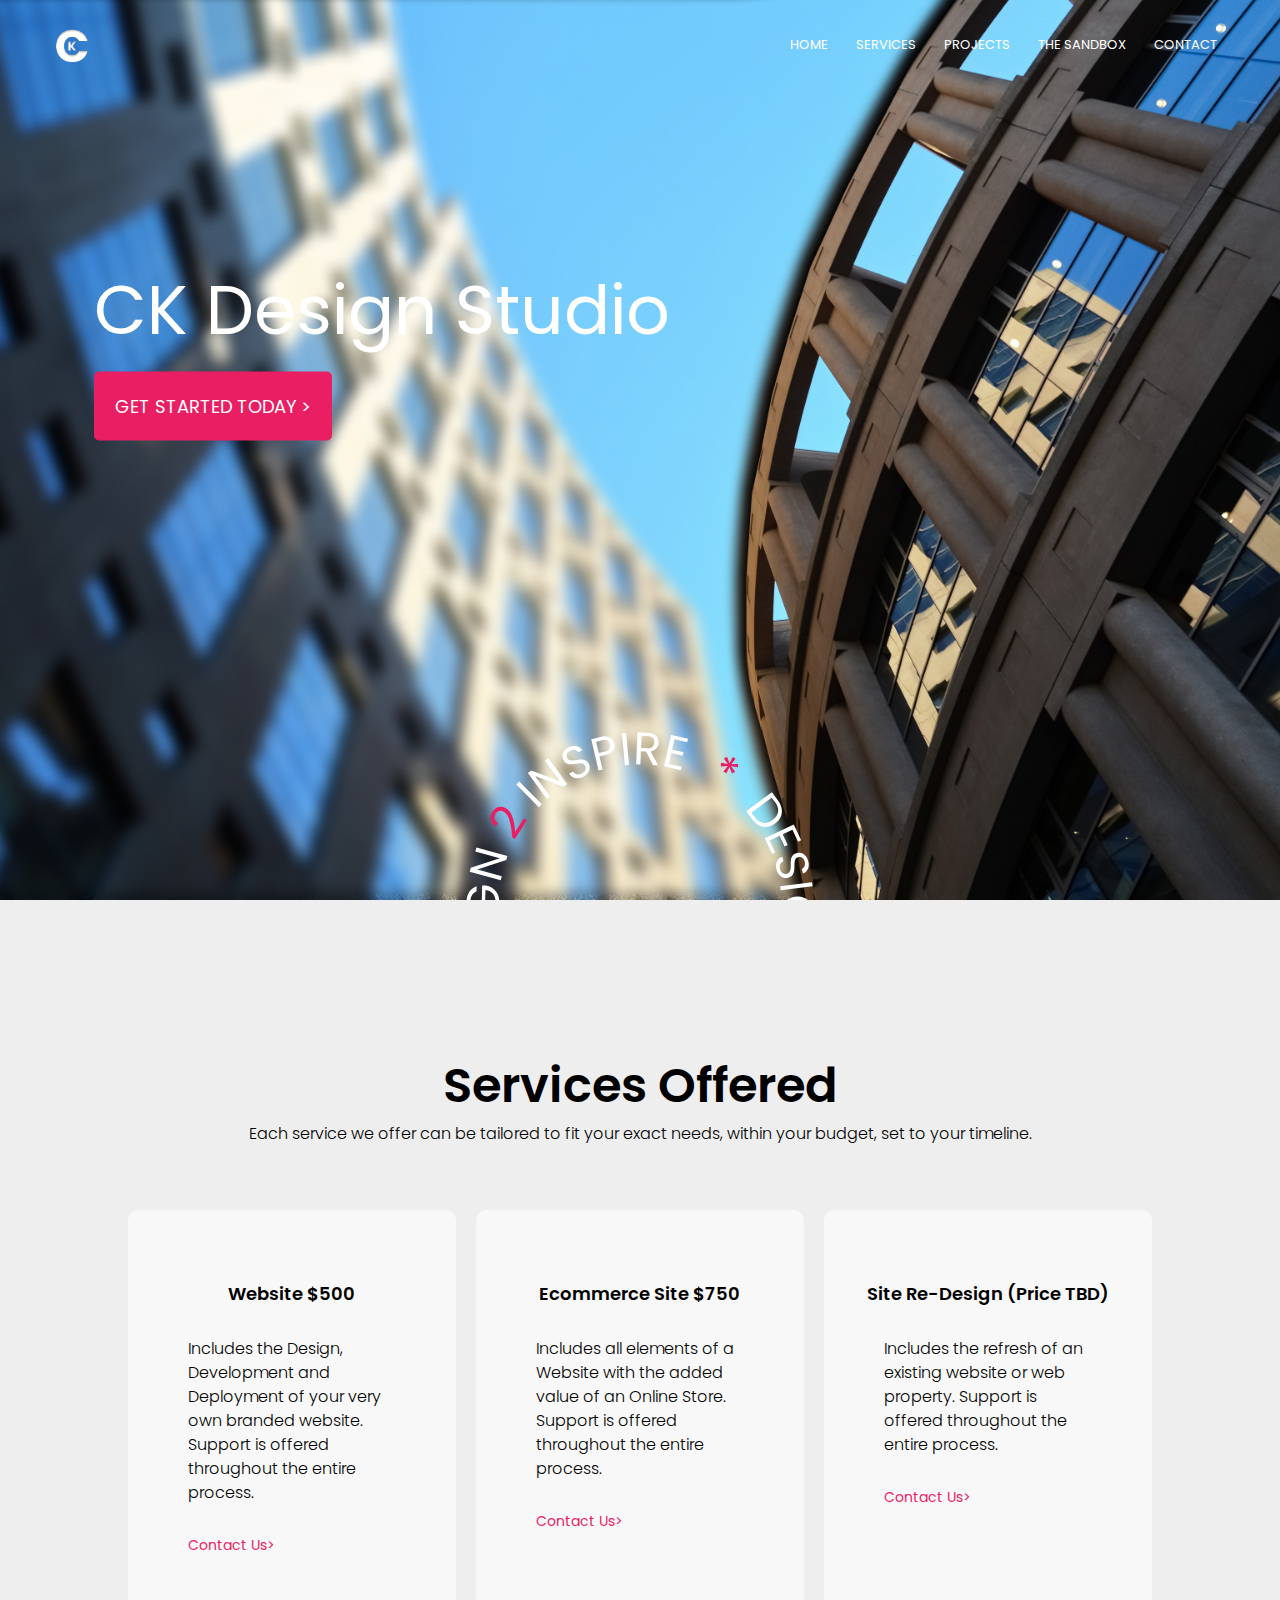
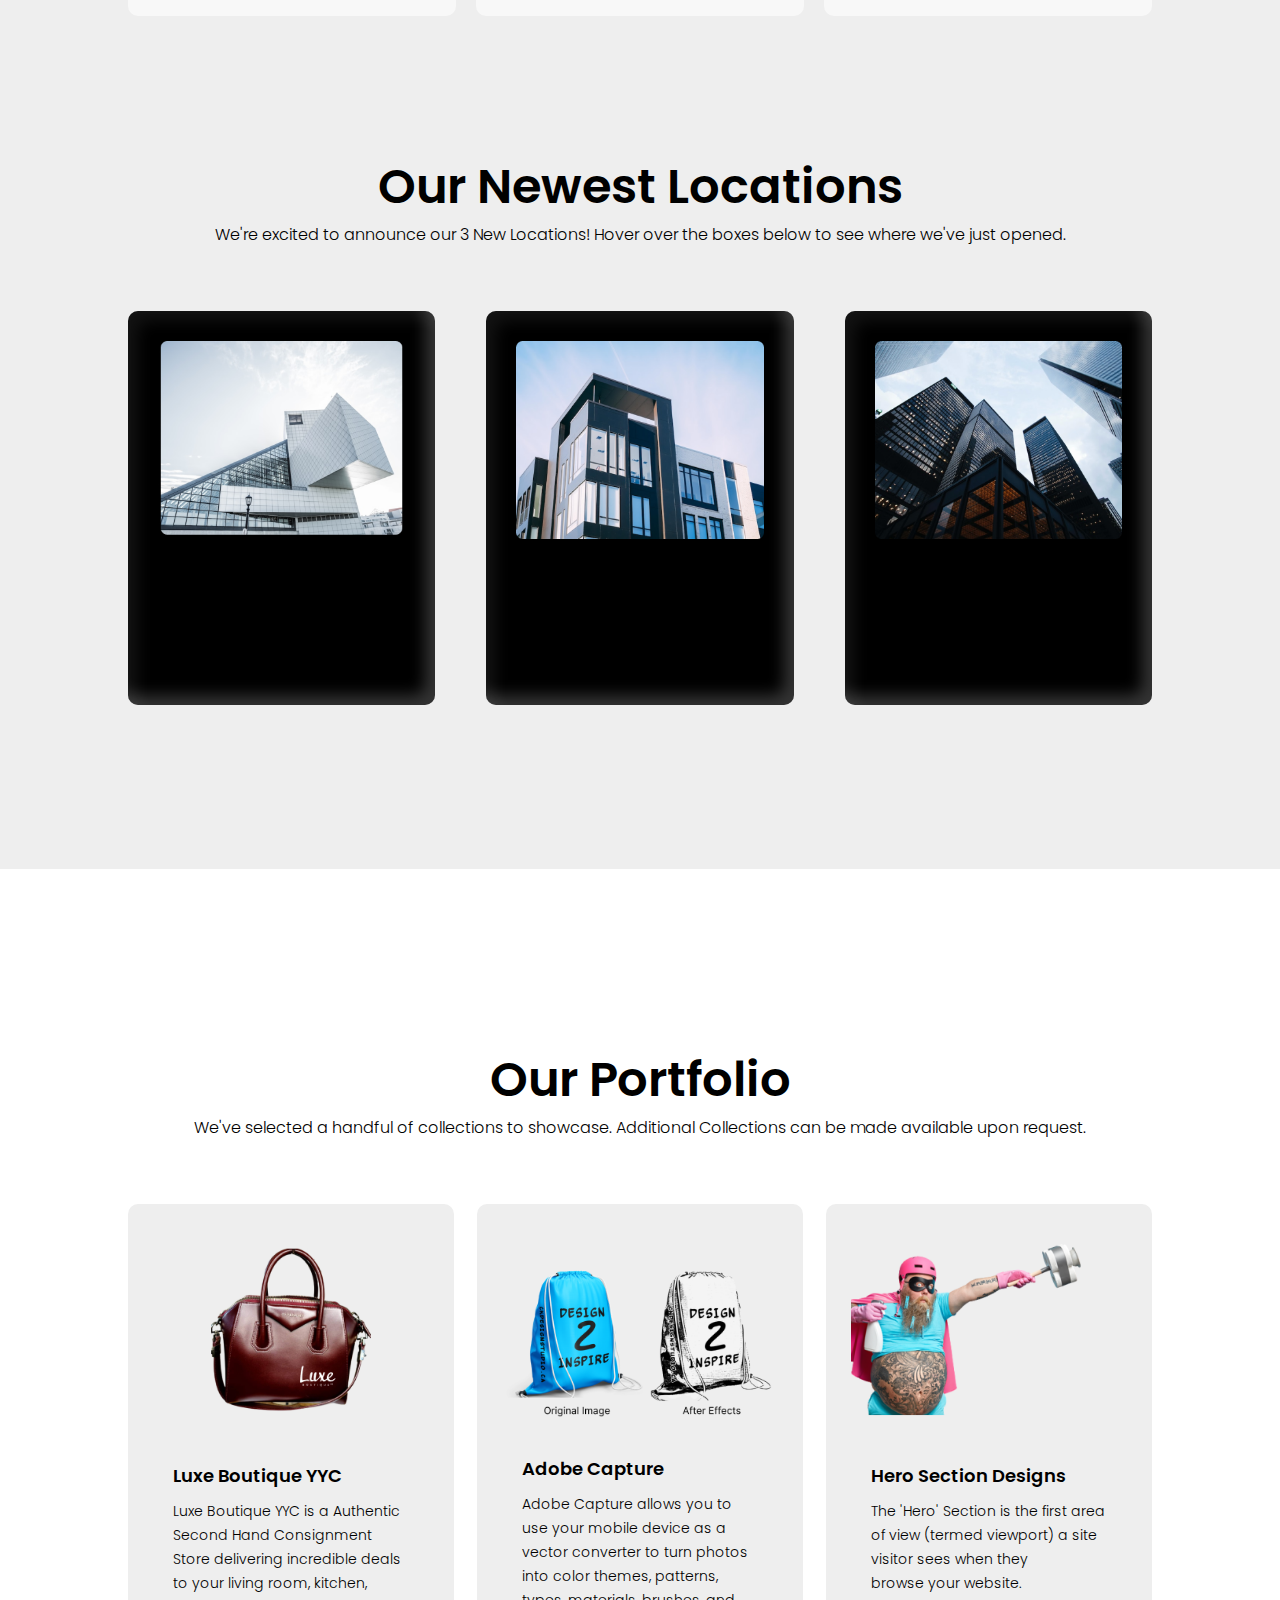
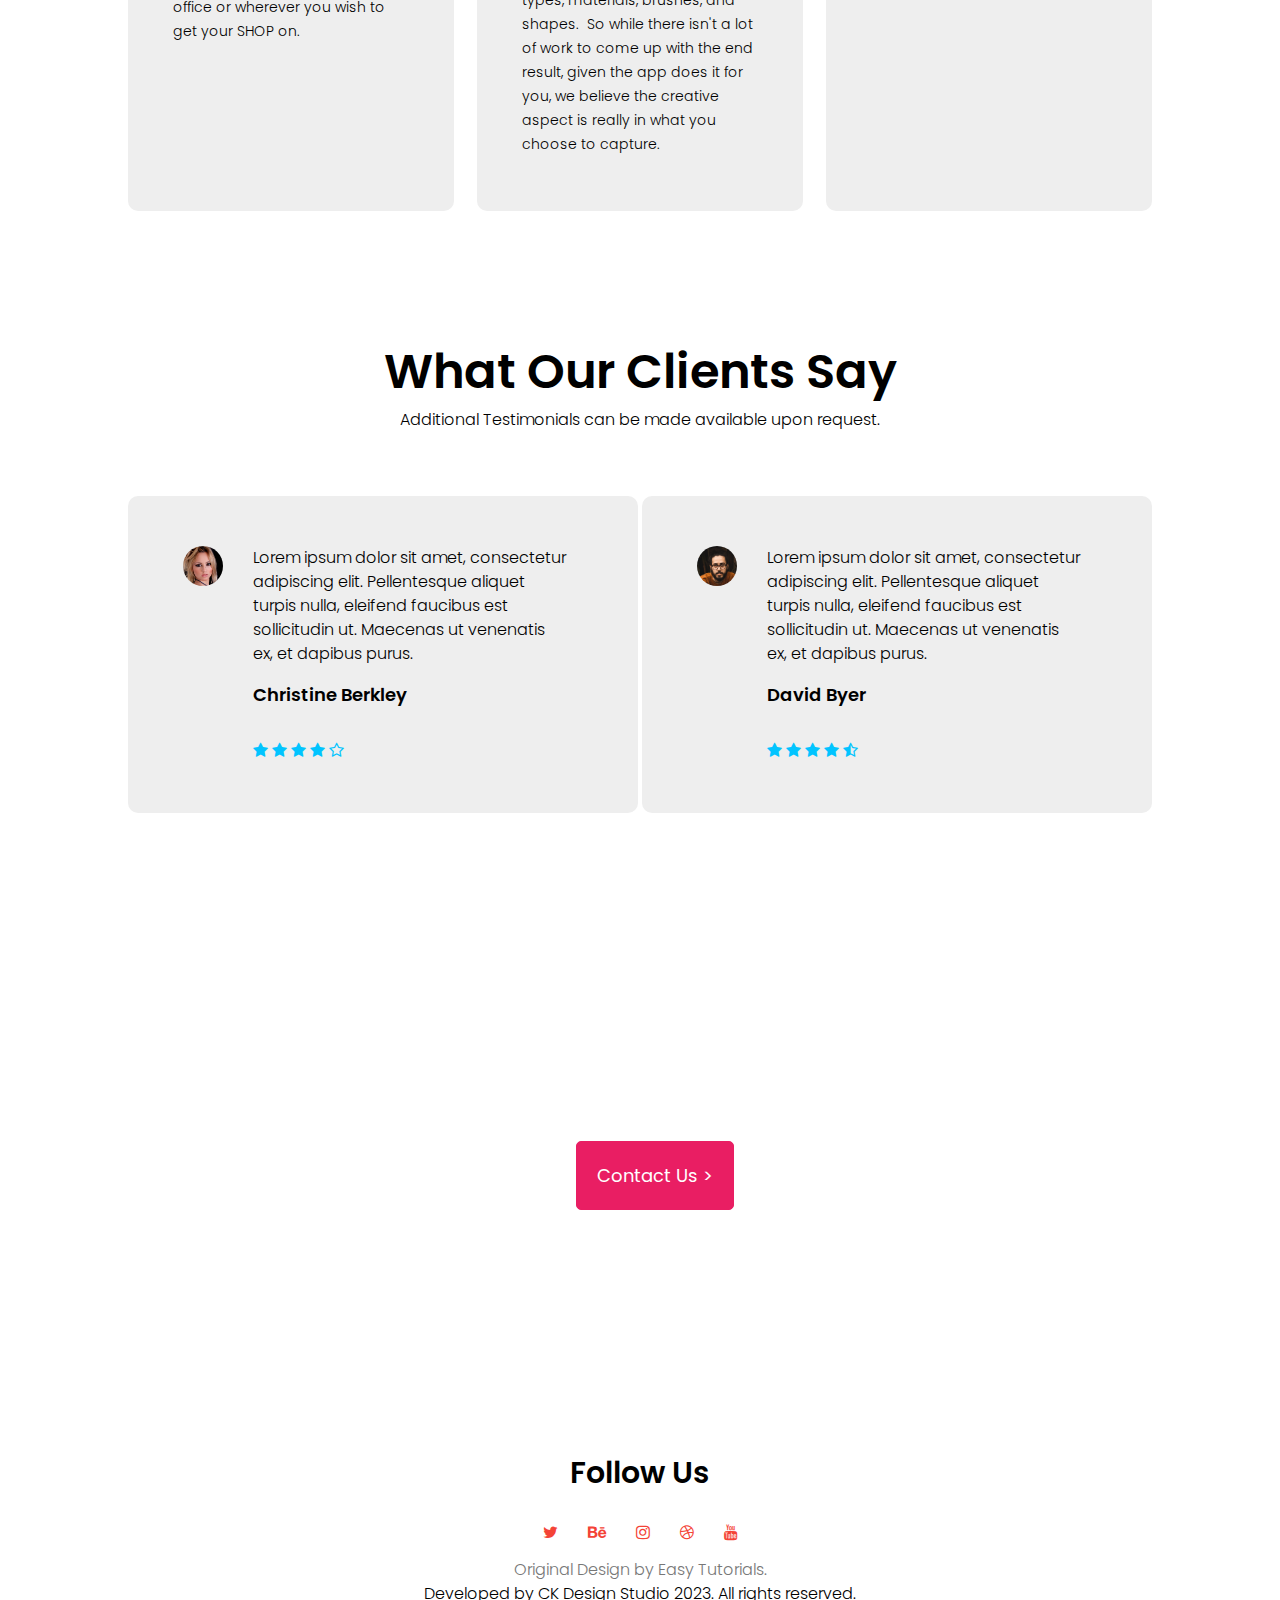
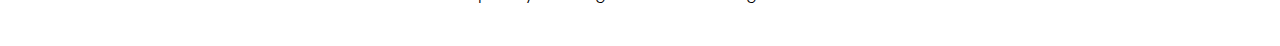
<file: index.html>
﻿<html>
<head>
<meta name="viewport" content="width=device-width, initial-scale=1.0">
<title>Website Design & Development - CK Design Studio</title>
<link rel="stylesheet" href="css/style.css">
<link href="https://fonts.googleapis.com/css?family=Poppins:100,200,300,400,600,700&display=swap" rel="stylesheet">
<link rel="stylesheet" href="https://stackpath.bootstrapcdn.com/font-awesome/4.7.0/css/font-awesome.min.css"> 
</head>
<body>
    <section class="header">

        <nav>
            <a href="index.html"><img src="images/logoblue.png"></a>
            <div class="nav-links" id="navLinks">
                <i class="fa fa-close" onclick="hideMenu()"></i>
                <ul>
                    <li><a href="index.html">HOME</a></li>
                    <li><a href="services.html">SERVICES</a></li>
                    <li><a href="course.html">PROJECTS</a></li>
                    <li><a href="blog.html">THE SANDBOX</a></li>
                    <li><a href="contact.html">CONTACT</a></li>
                </ul>
            </div>
            <i class="fa fa-bars" onclick="showMenu()"></i>
        </nav>

        <div class="text-box">
            <h1>CK Design Studio</h1>
            <a href="services.html" class="hero-btn">GET STARTED TODAY ></a>
        </div>

        <div class="circular-text">
            <img src="images/design2inspire.svg" class="loading">
        </div>
    </section>

    <!---------- course ----------->

    <section class="course">
        <h1>Services Offered</h1>
        <p>Each service we offer can be tailored to fit your exact needs, within your budget, set to your timeline.</p>    
        <div class="row">
                <div class="course-col">
                    <h3>Website $500</h3>
                    <p>Includes the Design, Development and Deployment of your very own branded website.  Support is offered throughout the entire process.</p>
                    <a href="contact.html" class="course-col-btn">Contact Us></a>
                </div>
                <div class="course-col">
                    <h3>Ecommerce Site $750</h3>
                    <p>Includes all elements of a Website with the added value of an Online Store.  Support is offered throughout the entire process.</p>
                    <a href="contact.html" class="course-col-btn">Contact Us></a>
                </div>
                <div class="course-col">
                    <h3>Site Re-Design (Price TBD)</h3>
                    <p>Includes the refresh of an existing website or web property.  Support is offered throughout the entire process.</p>
                    <a href="contact.html" class="course-col-btn">Contact Us></a>
                </div>
            </div>
</section>

    <!---------- campus ---------->

    <section class="campus">
        <h1>Our Newest Locations</h1>
        <p>We're excited to announce our 3 New Locations! Hover over the boxes below to see where we've just opened.</p>
        <div class="row">
            <div class="campus-col">
                <img src="images/bg_campus.png" class="responsive">
                <h3>Houston</h3>
                <p>Information package available upon request.</p>
            </div>
            <div class="campus-col">
                <img src="images/bg_campus2.png" class="responsive">
                <h3>New York</h3>
                <p>Information package available upon request.</p>
            </div>
            <div class="campus-col">
                <img src="images/bg_campus3.png" class="responsive">
                <h3>Chicago</h3>
                <p>Information package available upon request.</p>
            </div>
        </div>
    </section>

    <!---------- Facilities ---------->

    <section class="facility">
        <h1>Our Portfolio</h1>
        <p>We've selected a handful of collections to showcase. Additional Collections can be made available upon request.</p>
        <div class="row">
            <div class="facility-col">
                <img src="images/luxe_boutique.png">
                <h3>Luxe Boutique YYC</h3>
                <p>​​​​​​​​Luxe Boutique YYC is a Authentic Second Hand Consignment Store delivering incredible deals to your living room, kitchen, office or wherever you wish to get your SHOP on.</p>
            </div>
            <div class="facility-col">
                <img src="images/a_capture.png">
                <h3>Adobe Capture</h3>
                <p>Adobe Capture allows you to use your mobile device as a vector converter to turn photos into color themes, patterns, types, materials, brushes, and shapes.  So while there isn't a lot of work to come up with the end result, given the app does it for you, we believe the creative aspect is really in what you choose to capture.</p>
            </div>
            <div class="facility-col">
                <img src="images/hero_designs.png">
                <h3>Hero Section Designs</h3>
                <p>The 'Hero' Section is the first area of view (termed viewport) a site visitor sees when they browse your website.</p>
            </div>
        </div>
    </section>


    <!---------- testimonials ---------->

    <section class="testimonials">
        <h1>What Our Clients Say</h1>
        <p>Additional Testimonials can be made available upon request.</p>
        <div class="row">
            <div class="testimonial-col">
                <img src="images/user1.jpg">
                <div>
                    <p>Lorem ipsum dolor sit amet, consectetur adipiscing elit. Pellentesque aliquet turpis nulla, eleifend faucibus est sollicitudin ut. Maecenas ut venenatis ex, et dapibus purus.</p>
                    <h3>Christine Berkley</h3>
                    <i class="fa fa-star"></i>
                    <i class="fa fa-star"></i>
                    <i class="fa fa-star"></i>
                    <i class="fa fa-star"></i>
                    <i class="fa fa-star-o"></i>
                </div>
            </div>
            <div class="testimonial-col">
                <img src="images/user2.jpg">
                <div>
                    <p>Lorem ipsum dolor sit amet, consectetur adipiscing elit. Pellentesque aliquet turpis nulla, eleifend faucibus est sollicitudin ut. Maecenas ut venenatis ex, et dapibus purus.</p>
                    <h3>David Byer</h3>
                    <i class="fa fa-star"></i>
                    <i class="fa fa-star"></i>
                    <i class="fa fa-star"></i>
                    <i class="fa fa-star"></i>
                    <i class="fa fa-star-half-o"></i>
                </div>
            </div>

        </div>
    </section>

    <!------ Call To Action ------>

    <section class="cta">

        <h1>Enroll In One Of Our Online Design Courses</h1>
        <a href="contact.html" class="hero-btn">Contact Us ></a>
    </section>

    <!-------- footer ---------->

    <section class="footer">
        <h3>Follow Us</h3>        
        <div class="icons">
            <a href="https://twitter.com/CKDesignStudio1"<i class="fa fa-twitter"></i></a>
            <a href="https://www.behance.net/ckdesignstudio"<i class="fa fa-behance"></i></a>
            <a href="https://www.instagram.com/ckdesignstudio6/"<i class="fa fa-instagram"></i></a>
            <a href="https://dribbble.com/ckdesignstudio"<i class="fa fa-dribbble"></i></a>
            <a href="https://www.youtube.com/channel/UCMlxFT2pnmruLQmcMQd4_GA"<i class="fa fa-youtube"></i></a>
        </div>
        <p><a href="https://www.youtube.com/c/EasyTutorialsVideo?sub_confirmation=1" class="footer-link">Original Design by Easy Tutorials.</a><br />Developed by CK Design Studio 2023.  All rights reserved.</p>
    </section>


    <!----JavaScript for toggle menu---->
    <script>
        var navLinks = document.getElementById("navLinks");

        function showMenu() {
            navLinks.style.right = "0";
        }

        function hideMenu() {
            navLinks.style.right = "-200px";
        }
    </script>

</body>
</html>
</file>
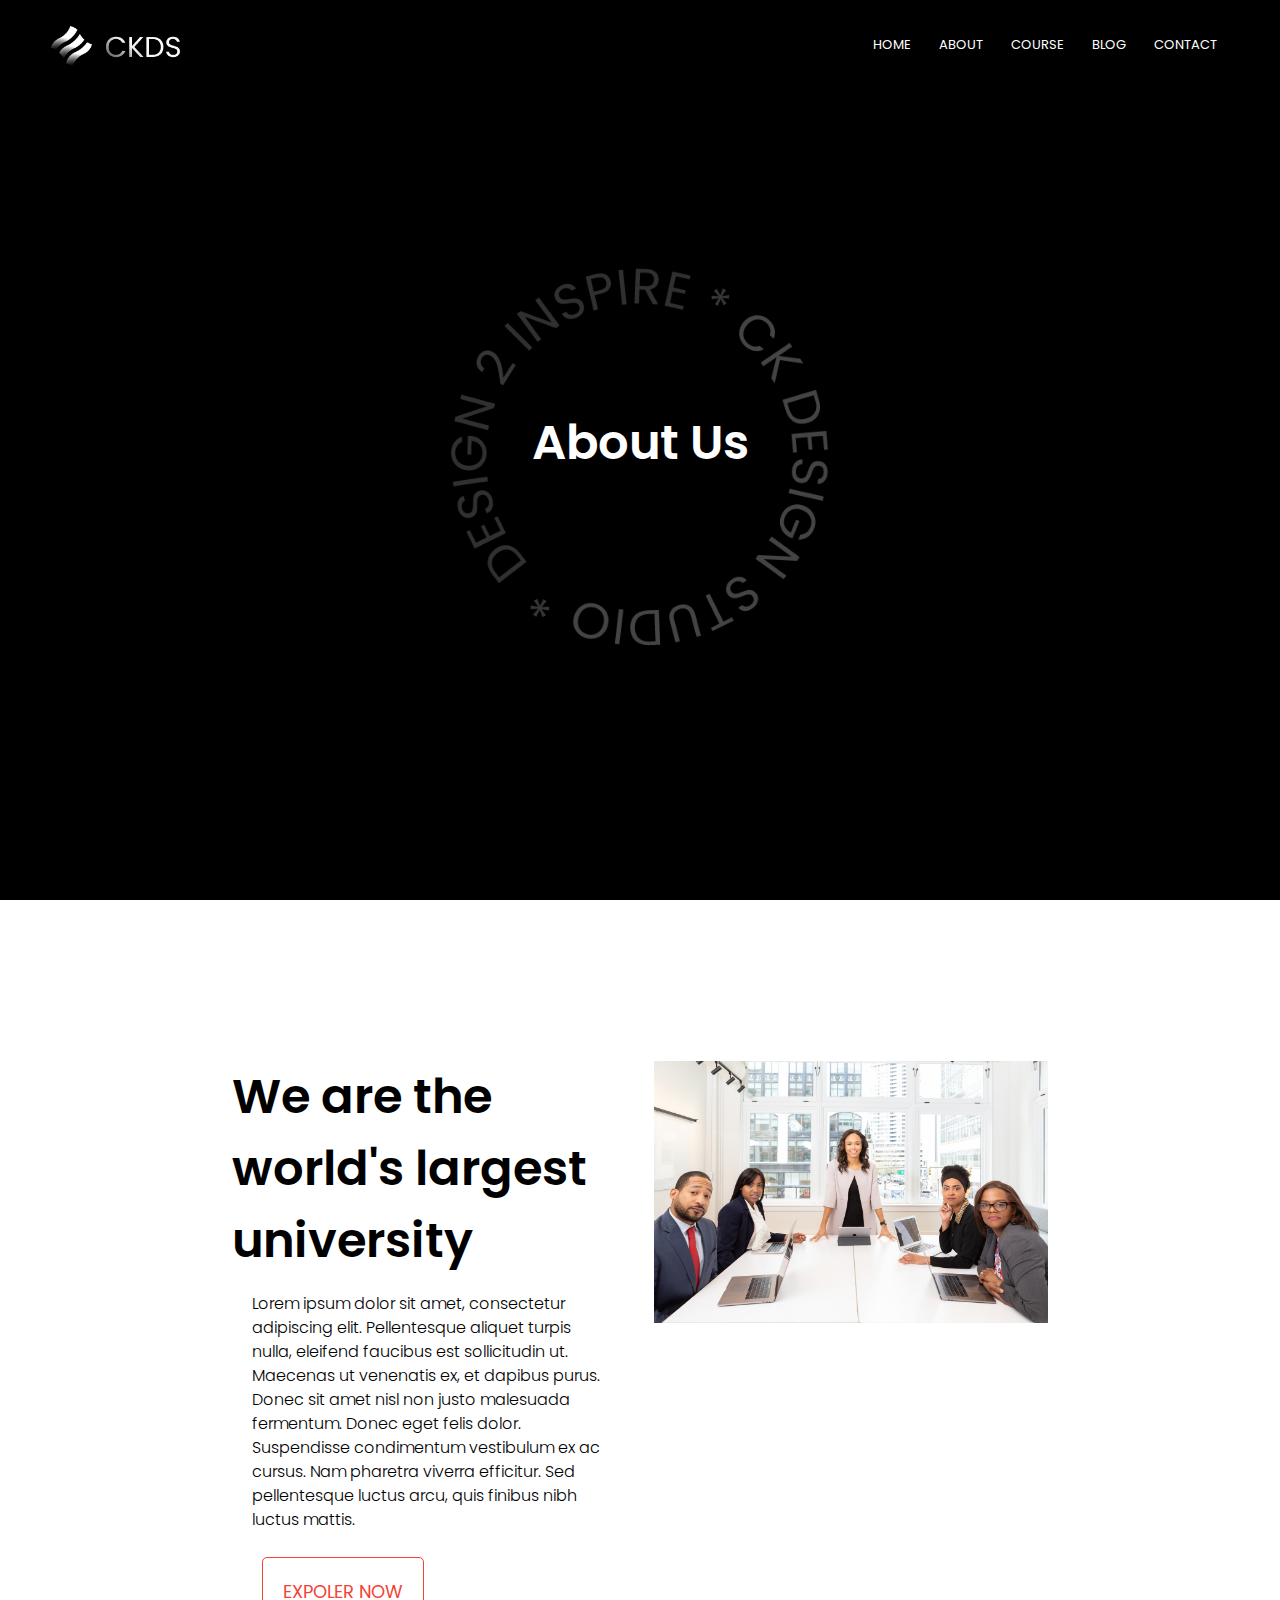
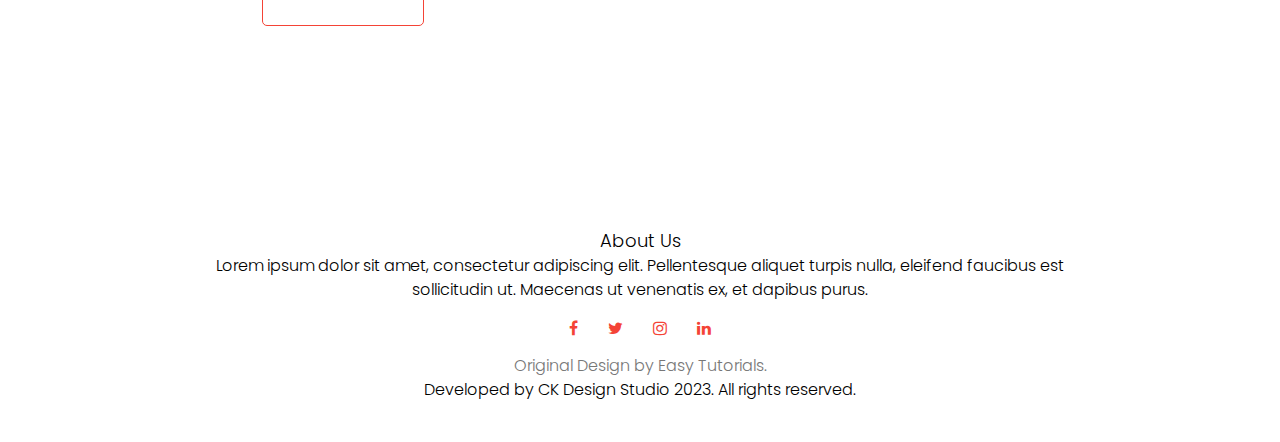
<file: about.html>
<html>
<head>
<meta name="viewport" content="width=device-width, initial-scale=1.0">
<title>University Website Design - Easy Tutorials</title>
<link rel="stylesheet" href="css/style.css">
<link href="https://fonts.googleapis.com/css?family=Poppins:100,200,300,400,600,700&display=swap" rel="stylesheet">
<link rel="stylesheet" href="https://stackpath.bootstrapcdn.com/font-awesome/4.7.0/css/font-awesome.min.css"> 
</head>
<body>
    <section class="sub-header">
        <nav>
            <a href="index.html"><img src="images/logo.png"></a>
            <div class="nav-links" id="navLinks">  
                <i class="fa fa-close" onclick="hideMenu()"></i>
                <ul>
                    <li><a href="index.html">HOME</a></li>
                    <li><a href="about.html">ABOUT</a></li>
                    <li><a href="course.html">COURSE</a></li>
                    <li><a href="blog.html">BLOG</a></li>
                    <li><a href="contact.html">CONTACT</a></li>
                </ul>
            </div>
            <i class="fa fa-bars" onclick="showMenu()"></i>
        </nav>   
            <h1>About Us</h1>
    </section>
    
    
<!------- about us content -------->
    
<section class="about-us">
    <div class="row">
        <div class="about-col">
            <h1>We are the world's largest university</h1>     
            <p>Lorem ipsum dolor sit amet, consectetur adipiscing elit. Pellentesque aliquet turpis nulla, eleifend faucibus est sollicitudin ut. Maecenas ut venenatis ex, et dapibus purus. Donec sit amet nisl non justo malesuada fermentum. Donec eget felis dolor. Suspendisse condimentum vestibulum ex ac cursus. Nam pharetra viverra efficitur. Sed pellentesque luctus arcu, quis finibus nibh luctus mattis.</p>
            <a href="https://www.youtube.com/c/EasyTutorialsVideo?sub_confirmation=1" class="hero-btn red-btn">EXPOLER NOW</a>
        </div>
        <div class="about-col">
            <img src="images/about.jpg">
        </div>
    </div>    
</section>
    
<!-------- footer ---------->

<section class="footer">
        <h4>About Us</h4>
        <p>Lorem ipsum dolor sit amet, consectetur adipiscing elit. Pellentesque aliquet turpis nulla, eleifend faucibus est<br>sollicitudin ut. Maecenas ut venenatis ex, et dapibus purus.</p>
        <div class="icons">
            <i class="fa fa-facebook"></i>
            <i class="fa fa-twitter"></i>
            <i class="fa fa-instagram"></i>
            <i class="fa fa-linkedin"></i>
        </div>
        <p><a href="https://www.youtube.com/c/EasyTutorialsVideo?sub_confirmation=1" class="footer-link">Original Design by Easy Tutorials.</a><br />Developed by CK Design Studio 2023.  All rights reserved.</p>
</section>    
  
  
<!----JavaScript for toggle menu---->
<script>
    var navLinks = document.getElementById("navLinks");

    function showMenu() {
        navLinks.style.right = "0";
    }

    function hideMenu() {
        navLinks.style.right = "-200px";
    }
</script> 
    
</body>
</html>
</file>
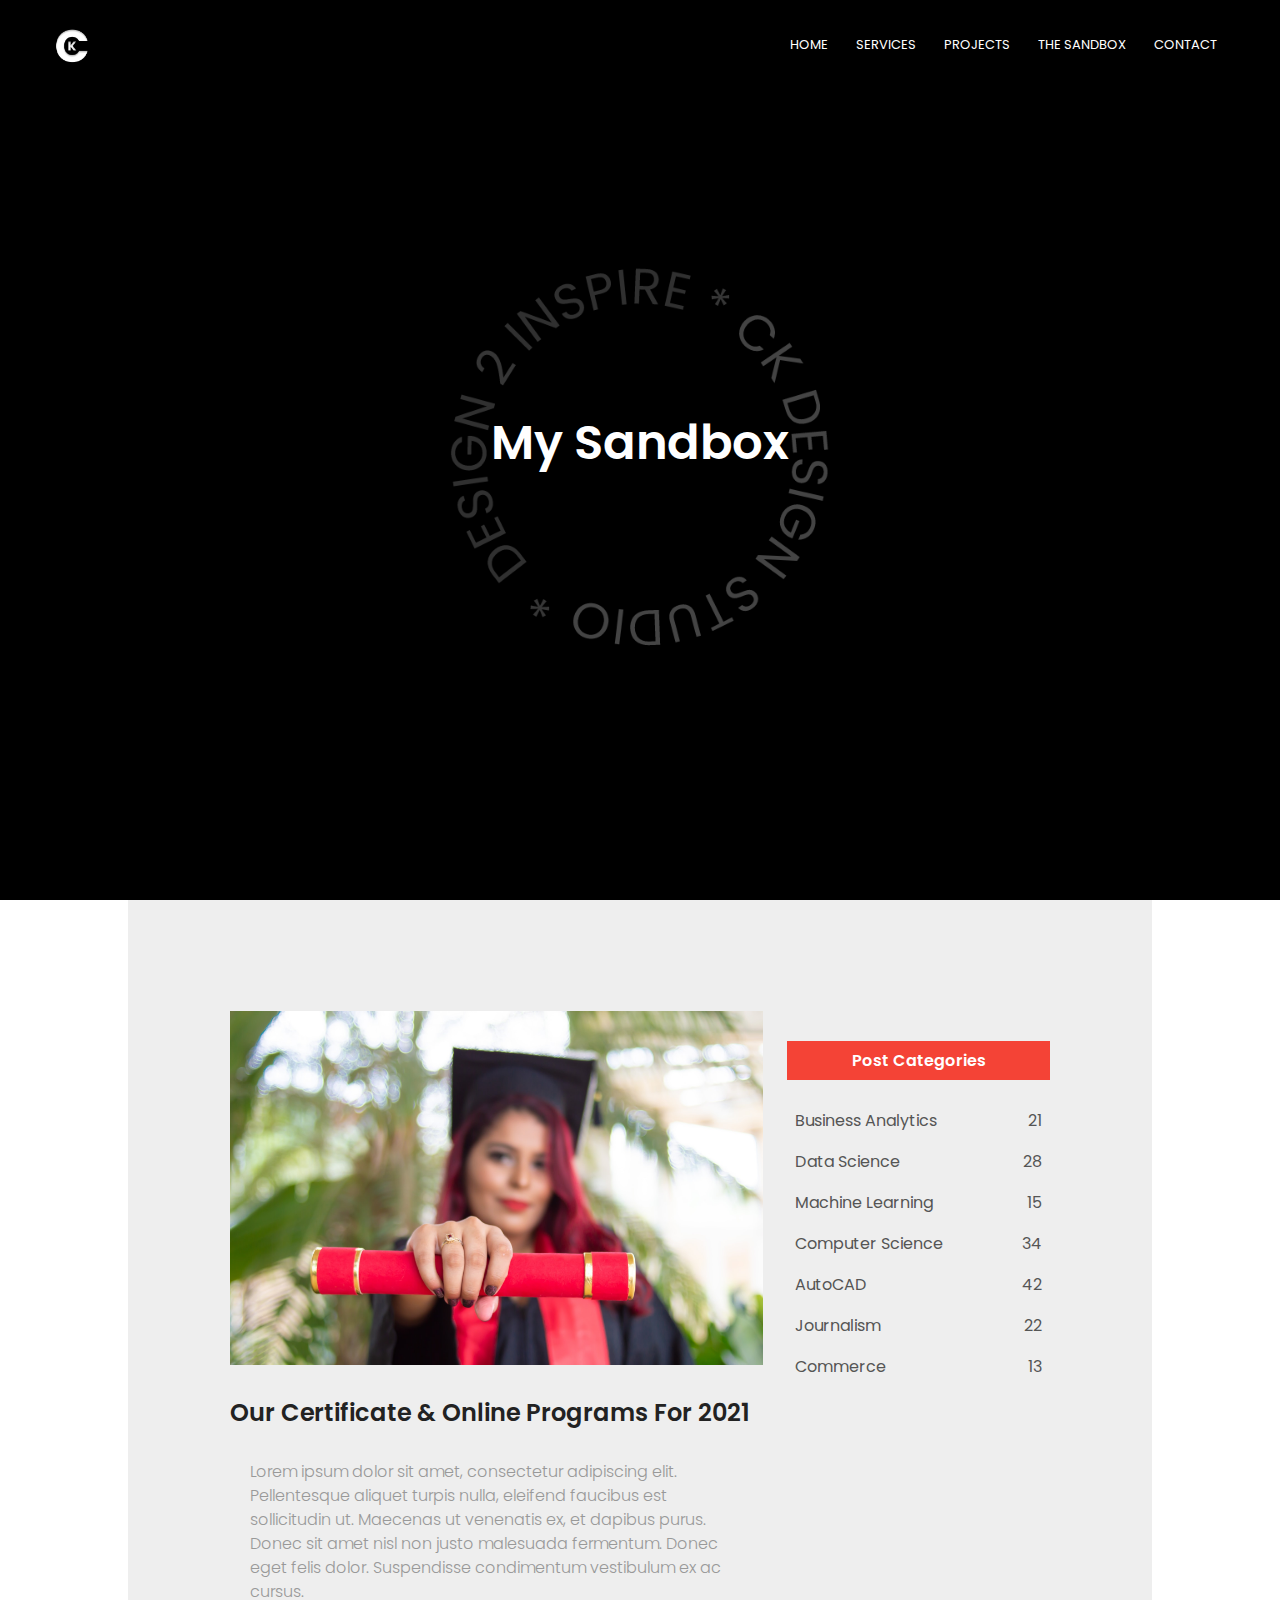
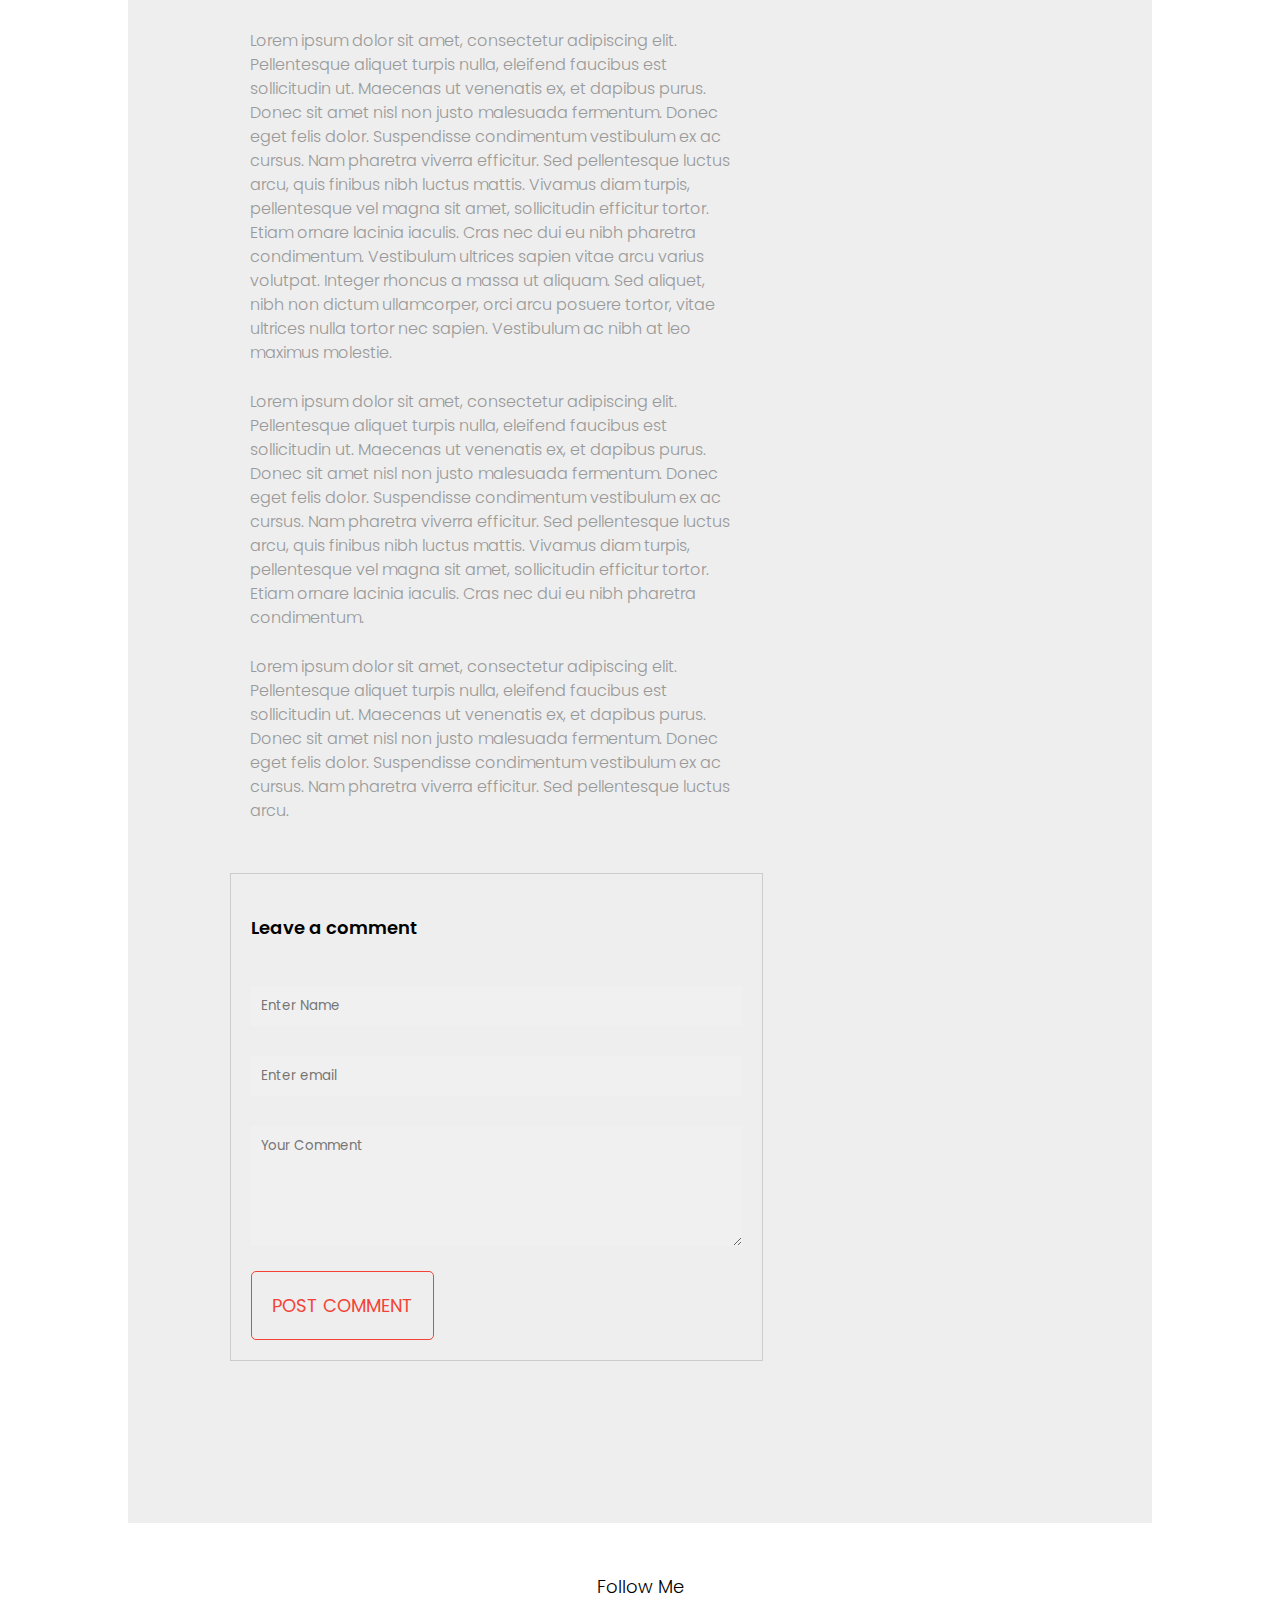
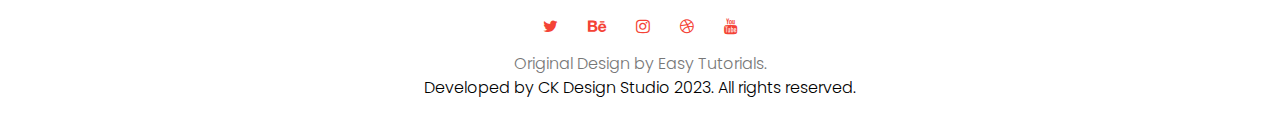
<file: blog.html>
<html>
<head>
<meta name="viewport" content="width=device-width, initial-scale=1.0">
<title>The Sandbox - CK Design Studio</title>
<link rel="stylesheet" href="css/style.css">
<link href="https://fonts.googleapis.com/css?family=Poppins:100,200,300,400,600,700&display=swap" rel="stylesheet">
<link rel="stylesheet" href="https://stackpath.bootstrapcdn.com/font-awesome/4.7.0/css/font-awesome.min.css"> 
</head>
<body>
    <section class="sub-header">
        <nav>
            <a href="index.html"><img src="images/logoblue.png"></a>
            <div class="nav-links" id="navLinks">
                <i class="fa fa-close" onclick="hideMenu()"></i>
                <ul>
                    <li><a href="index.html">HOME</a></li>
                    <li><a href="services.html">SERVICES</a></li>
                    <li><a href="course.html">PROJECTS</a></li>
                    <li><a href="blog.html">THE SANDBOX</a></li>
                    <li><a href="contact.html">CONTACT</a></li>
                </ul>
            </div>
            <i class="fa fa-bars" onclick="showMenu()"></i>
        </nav>
        <h1>My Sandbox</h1>
    </section>

    <!---------- Sandbox Content ---------->

    <section class="blog-content">
        <div class="row">
            <div class="blog-left">
                <img src="images/certificate.jpg">
                <h2>Our Certificate & Online Programs For 2021</h2>

                <p>Lorem ipsum dolor sit amet, consectetur adipiscing elit. Pellentesque aliquet turpis nulla, eleifend faucibus est sollicitudin ut. Maecenas ut venenatis ex, et dapibus purus. Donec sit amet nisl non justo malesuada fermentum. Donec eget felis dolor. Suspendisse condimentum vestibulum ex ac cursus.</p>
                <br>
                <p>Lorem ipsum dolor sit amet, consectetur adipiscing elit. Pellentesque aliquet turpis nulla, eleifend faucibus est sollicitudin ut. Maecenas ut venenatis ex, et dapibus purus. Donec sit amet nisl non justo malesuada fermentum. Donec eget felis dolor. Suspendisse condimentum vestibulum ex ac cursus. Nam pharetra viverra efficitur. Sed pellentesque luctus arcu, quis finibus nibh luctus mattis. Vivamus diam turpis, pellentesque vel magna sit amet, sollicitudin efficitur tortor. Etiam ornare lacinia iaculis. Cras nec dui eu nibh pharetra condimentum. Vestibulum ultrices sapien vitae arcu varius volutpat. Integer rhoncus a massa ut aliquam. Sed aliquet, nibh non dictum ullamcorper, orci arcu posuere tortor, vitae ultrices nulla tortor nec sapien. Vestibulum ac nibh at leo maximus molestie.</p>
                <br>
                <p>Lorem ipsum dolor sit amet, consectetur adipiscing elit. Pellentesque aliquet turpis nulla, eleifend faucibus est sollicitudin ut. Maecenas ut venenatis ex, et dapibus purus. Donec sit amet nisl non justo malesuada fermentum. Donec eget felis dolor. Suspendisse condimentum vestibulum ex ac cursus. Nam pharetra viverra efficitur. Sed pellentesque luctus arcu, quis finibus nibh luctus mattis. Vivamus diam turpis, pellentesque vel magna sit amet, sollicitudin efficitur tortor. Etiam ornare lacinia iaculis. Cras nec dui eu nibh pharetra condimentum.</p>
                <br>
                <p>Lorem ipsum dolor sit amet, consectetur adipiscing elit. Pellentesque aliquet turpis nulla, eleifend faucibus est sollicitudin ut. Maecenas ut venenatis ex, et dapibus purus. Donec sit amet nisl non justo malesuada fermentum. Donec eget felis dolor. Suspendisse condimentum vestibulum ex ac cursus. Nam pharetra viverra efficitur. Sed pellentesque luctus arcu.</p>

                <div class="comment-box">
                    <h3>Leave a comment</h3>
                    <form class="comment-form">
                        <input type="text" placeholder="Enter Name">
                        <input type="email" placeholder="Enter email">
                        <textarea rows="5" placeholder="Your Comment"></textarea>
                        <button type="submit" class="hero-btn red-btn">POST COMMENT</button>
                    </form>
                </div>
            </div>

            <div class="blog-right">


                <h3>Post Categories</h3>
                <div>
                    <span>Business Analytics</span>
                    <span>21</span>
                </div>
                <div>
                    <span>Data Science</span>
                    <span>28</span>
                </div>
                <div>
                    <span>Machine Learning</span>
                    <span>15</span>
                </div>
                <div>
                    <span>Computer Science</span>
                    <span>34</span>
                </div>
                <div>
                    <span>AutoCAD</span>
                    <span>42</span>
                </div>
                <div>
                    <span>Journalism</span>
                    <span>22</span>
                </div>
                <div>
                    <span>Commerce</span>
                    <span>13</span>
                </div>

            </div>

        </div>
    </section>

    <!-------- footer ---------->

    <section class="footer">
        <h4>Follow Me</h4>    
        <div class="icons">
            <a href="https://twitter.com/CKDesignStudio1"<i class="fa fa-twitter"></i></a>
            <a href="https://www.behance.net/ckdesignstudio"<i class="fa fa-behance"></i></a>
            <a href="https://www.instagram.com/ckdesignstudio6/"<i class="fa fa-instagram"></i></a>
            <a href="https://dribbble.com/ckdesignstudio"<i class="fa fa-dribbble"></i></a>
            <a href="https://www.youtube.com/channel/UCMlxFT2pnmruLQmcMQd4_GA"<i class="fa fa-youtube"></i></a>
        </div>
        <p><a href="https://www.youtube.com/c/EasyTutorialsVideo?sub_confirmation=1" class="footer-link">Original Design by Easy Tutorials.</a><br />Developed by CK Design Studio 2023.  All rights reserved.</p>
    </section>


    <!----JavaScript for toggle menu---->
    <script>
        var navLinks = document.getElementById("navLinks");

        function showMenu() {
            navLinks.style.right = "0";
        }

        function hideMenu() {
            navLinks.style.right = "-200px";
        }
    </script>

</body>
</html>
</file>
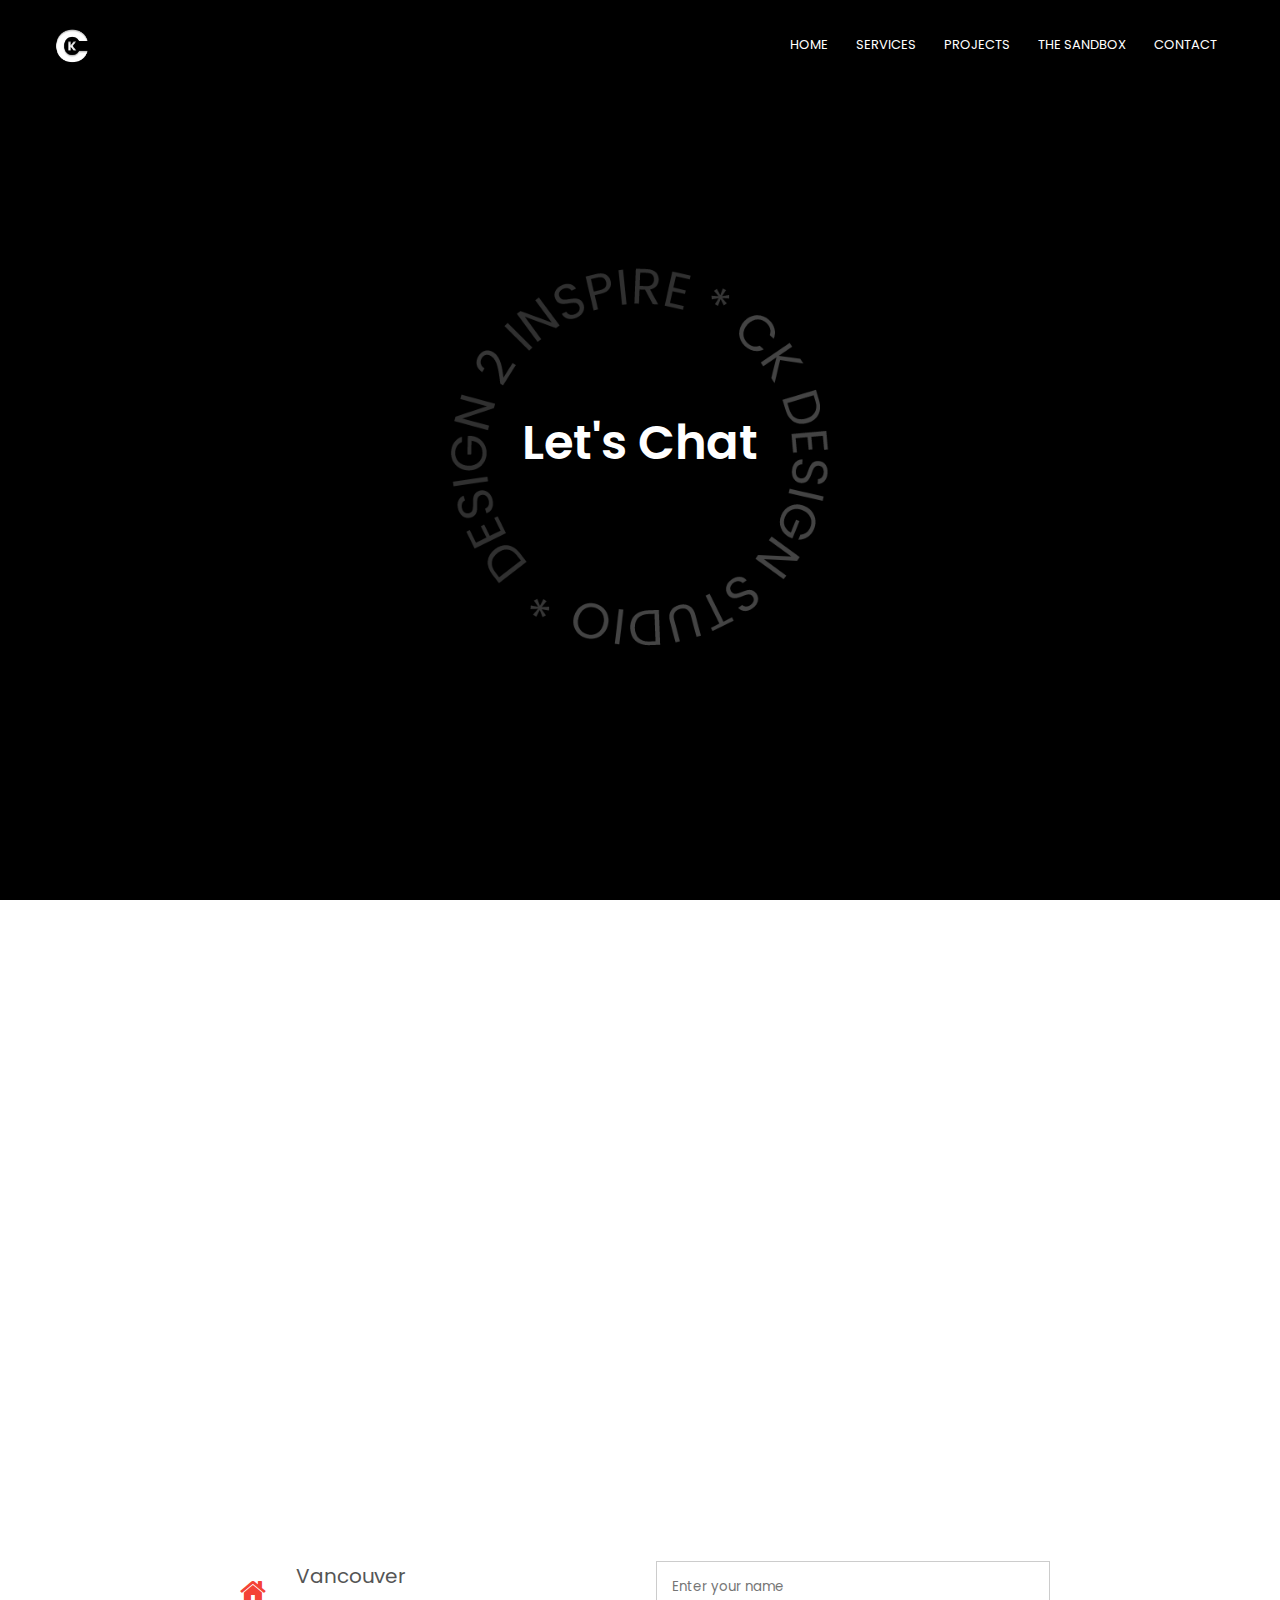
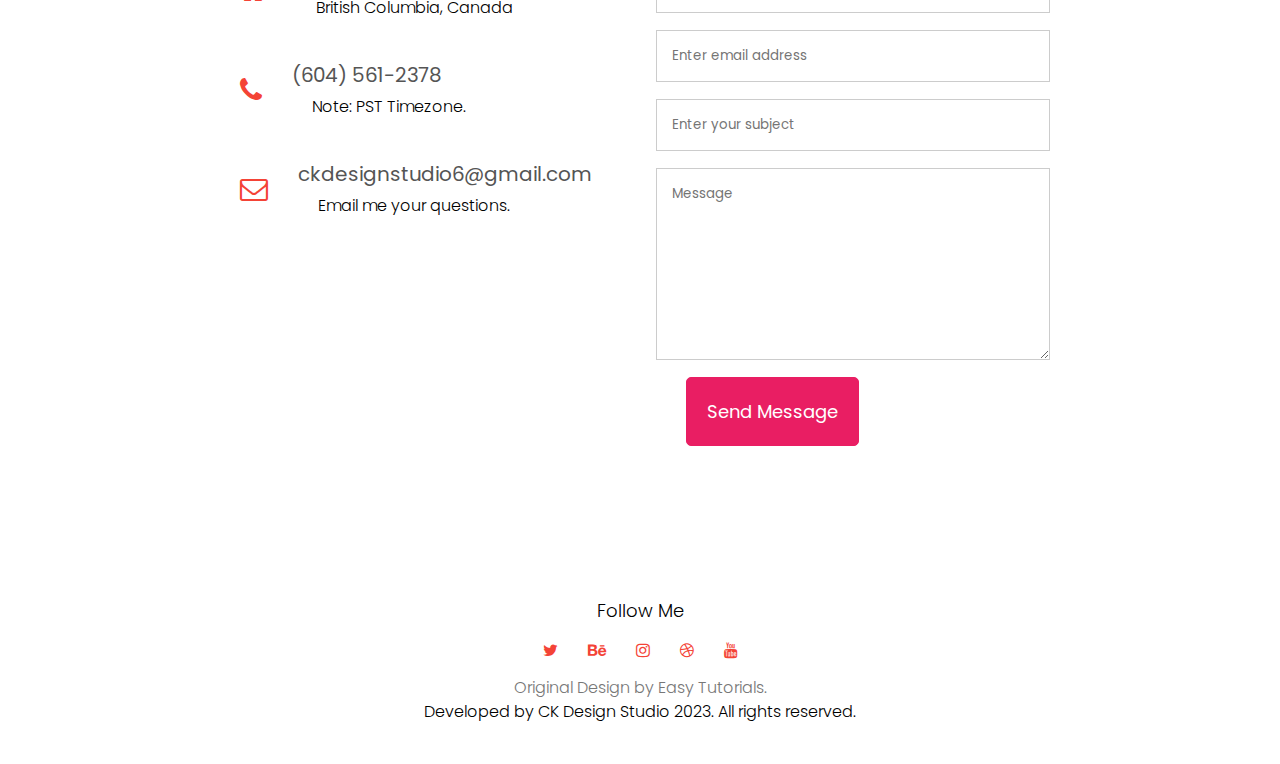
<file: contact.html>
<html>
<head>
<meta name="viewport" content="width=device-width, initial-scale=1.0">
<title>Let's Chat - CK Design Studio</title>
<link rel="stylesheet" href="css/style.css">
<link href="https://fonts.googleapis.com/css?family=Poppins:100,200,300,400,600,700&display=swap" rel="stylesheet">
<link rel="stylesheet" href="https://stackpath.bootstrapcdn.com/font-awesome/4.7.0/css/font-awesome.min.css"> 
</head>
<body>
    <section class="sub-header">
        <nav>
            <a href="index.html"><img src="images/logoblue.png"></a>
            <div class="nav-links" id="navLinks">
                <i class="fa fa-close" onclick="hideMenu()"></i>
                <ul>
                    <li><a href="index.html">HOME</a></li>
                    <li><a href="services.html">SERVICES</a></li>
                    <li><a href="course.html">PROJECTS</a></li>
                    <li><a href="blog.html">THE SANDBOX</a></li>
                    <li><a href="contact.html">CONTACT</a></li>
                </ul>
            </div>
            <i class="fa fa-bars" onclick="showMenu()"></i>
        </nav>
        <h1>Let's Chat</h1>
    </section>


    <!------- Contact Me ------->


    <section class="location">
        <iframe src="https://www.google.com/maps/embed?pb=!1m18!1m12!1m3!1d83327.47207515361!2d-123.26742568301367!3d49.25775860899356!2m3!1f0!2f0!3f0!3m2!1i1024!2i768!4f13.1!3m3!1m2!1s0x548673f143a94fb3%3A0xbb9196ea9b81f38b!2sVancouver%2C%20BC!5e0!3m2!1sen!2sca!4v1665292930271!5m2!1sen!2sca" width="600" height="450" style="border:0;" allowfullscreen="" loading="lazy" referrerpolicy="no-referrer-when-downgrade"></iframe>
    </section>

    <section class="contact-us">
        <div class="row">
            <div class="contact-col">
                <div>
                    <i class="fa fa-home"></i>
                    <span>
                        <h5>Vancouver</h5>
                        <p>British Columbia, Canada</p>
                    </span>
                </div>
                <div>
                    <i class="fa fa-phone"></i>
                    <span>
                        <h5>(604) 561-2378</h5>
                        <p>Note: PST Timezone.</p>
                    </span>
                </div>
                <div>
                    <i class="fa fa-envelope-o"></i>
                    <span>
                        <h5>ckdesignstudio6@gmail.com</h5>
                        <p>Email me your questions.</p>
                    </span>
                </div>
            </div>
            <div class="contact-col">
                <form method="post" action="contact-form-handler.php">
                    <input type="text" name="name" placeholder="Enter your name" required>
                    <input type="email" name="email" placeholder="Enter email address" required>
                    <input type="text" name="subject" placeholder="Enter your subject" required>
                    <textarea rows="8" name="message" placeholder="Message" required></textarea>
                    <button type="submit" class="hero-btn">Send Message</button>
                </form>
            </div>
        </div>
    </section>

    <!-------- footer ---------->

    <section class="footer">  
        <h4>Follow Me</h4>
        <div class="icons">            
            <a href="https://twitter.com/CKDesignStudio1"<i class="fa fa-twitter"></i></a>
            <a href="https://www.behance.net/ckdesignstudio"<i class="fa fa-behance"></i></a>
            <a href="https://www.instagram.com/ckdesignstudio6/"<i class="fa fa-instagram"></i></a>
            <a href="https://dribbble.com/ckdesignstudio"<i class="fa fa-dribbble"></i></a>
            <a href="https://www.youtube.com/channel/UCMlxFT2pnmruLQmcMQd4_GA"<i class="fa fa-youtube"></i></a>
        </div>
        <p><a href="https://www.youtube.com/c/EasyTutorialsVideo?sub_confirmation=1" class="footer-link">Original Design by Easy Tutorials.</a><br />Developed by CK Design Studio 2023.  All rights reserved.</p>
    </section>


    <!----JavaScript for toggle menu---->
    <script>
        var navLinks = document.getElementById("navLinks");

        function showMenu() {
            navLinks.style.right = "0";
        }

        function hideMenu() {
            navLinks.style.right = "-200px";
        }
    </script>

</body>
</html>
</file>
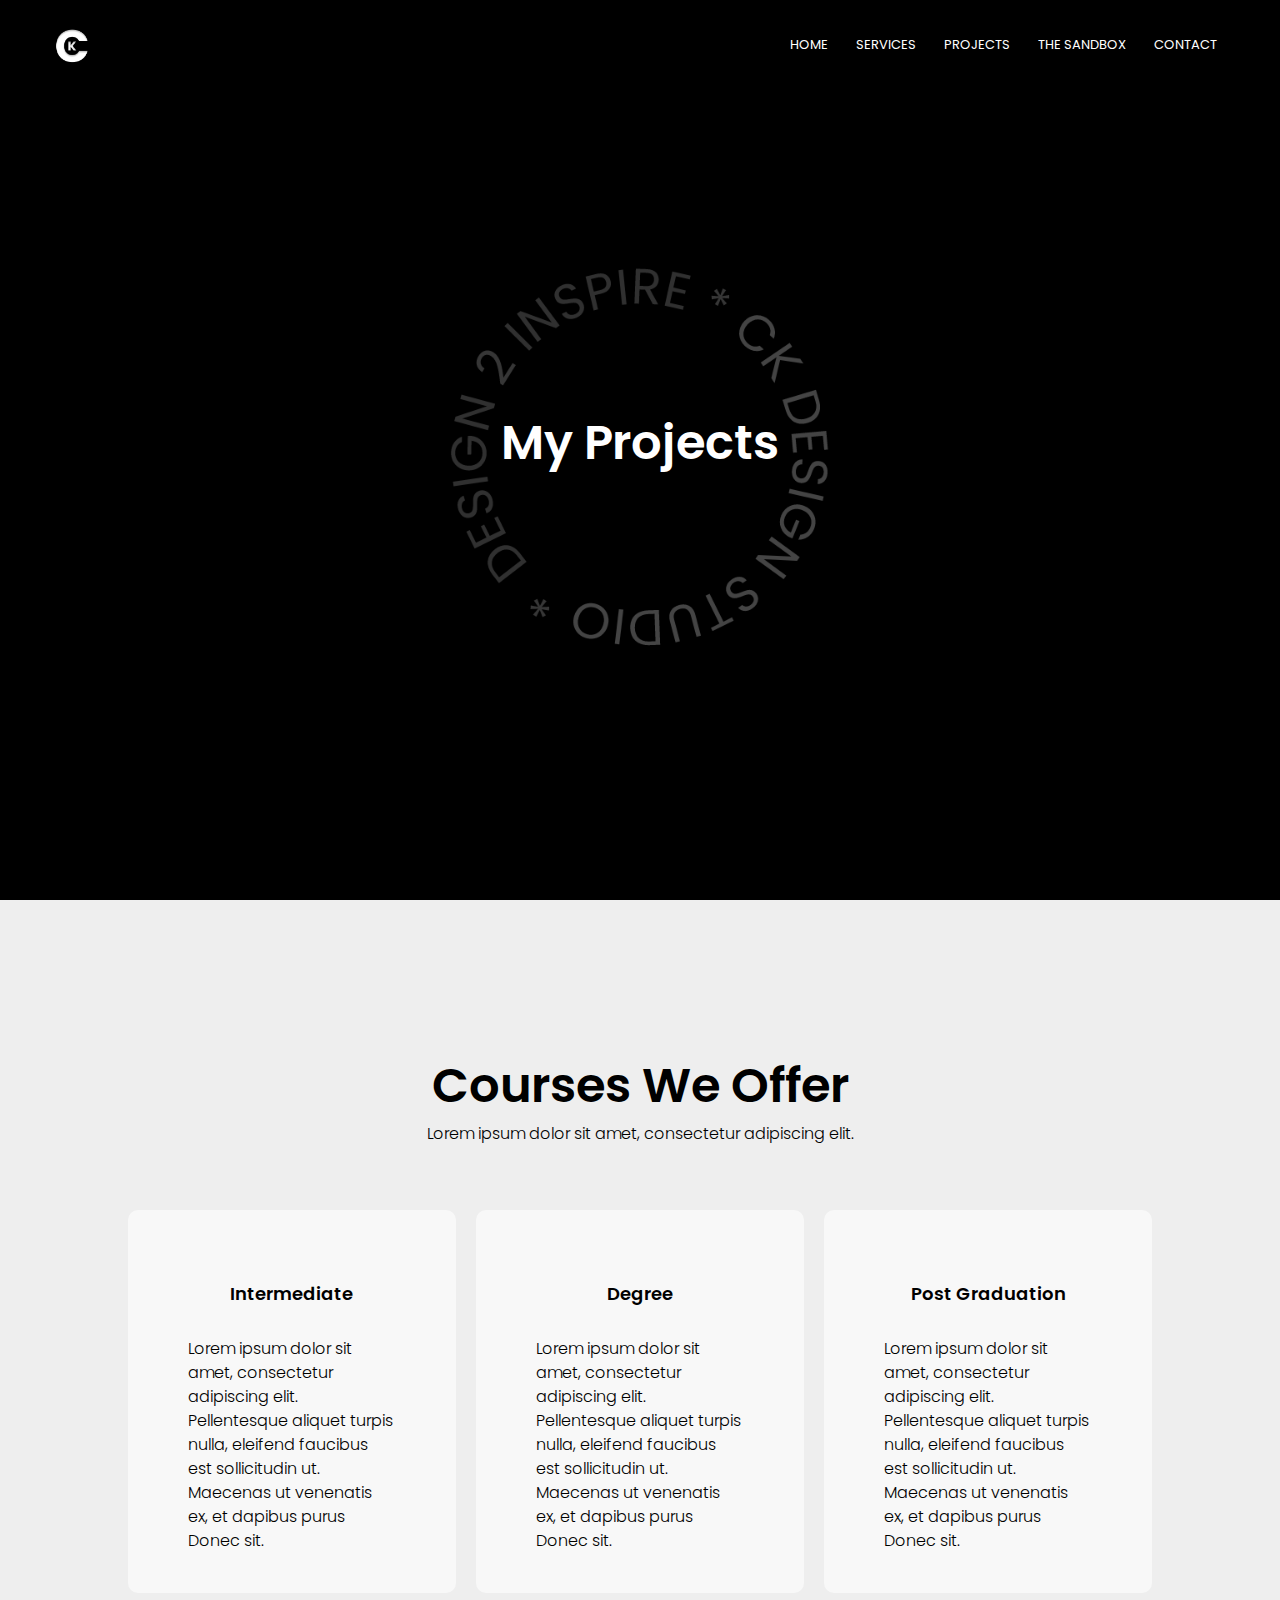
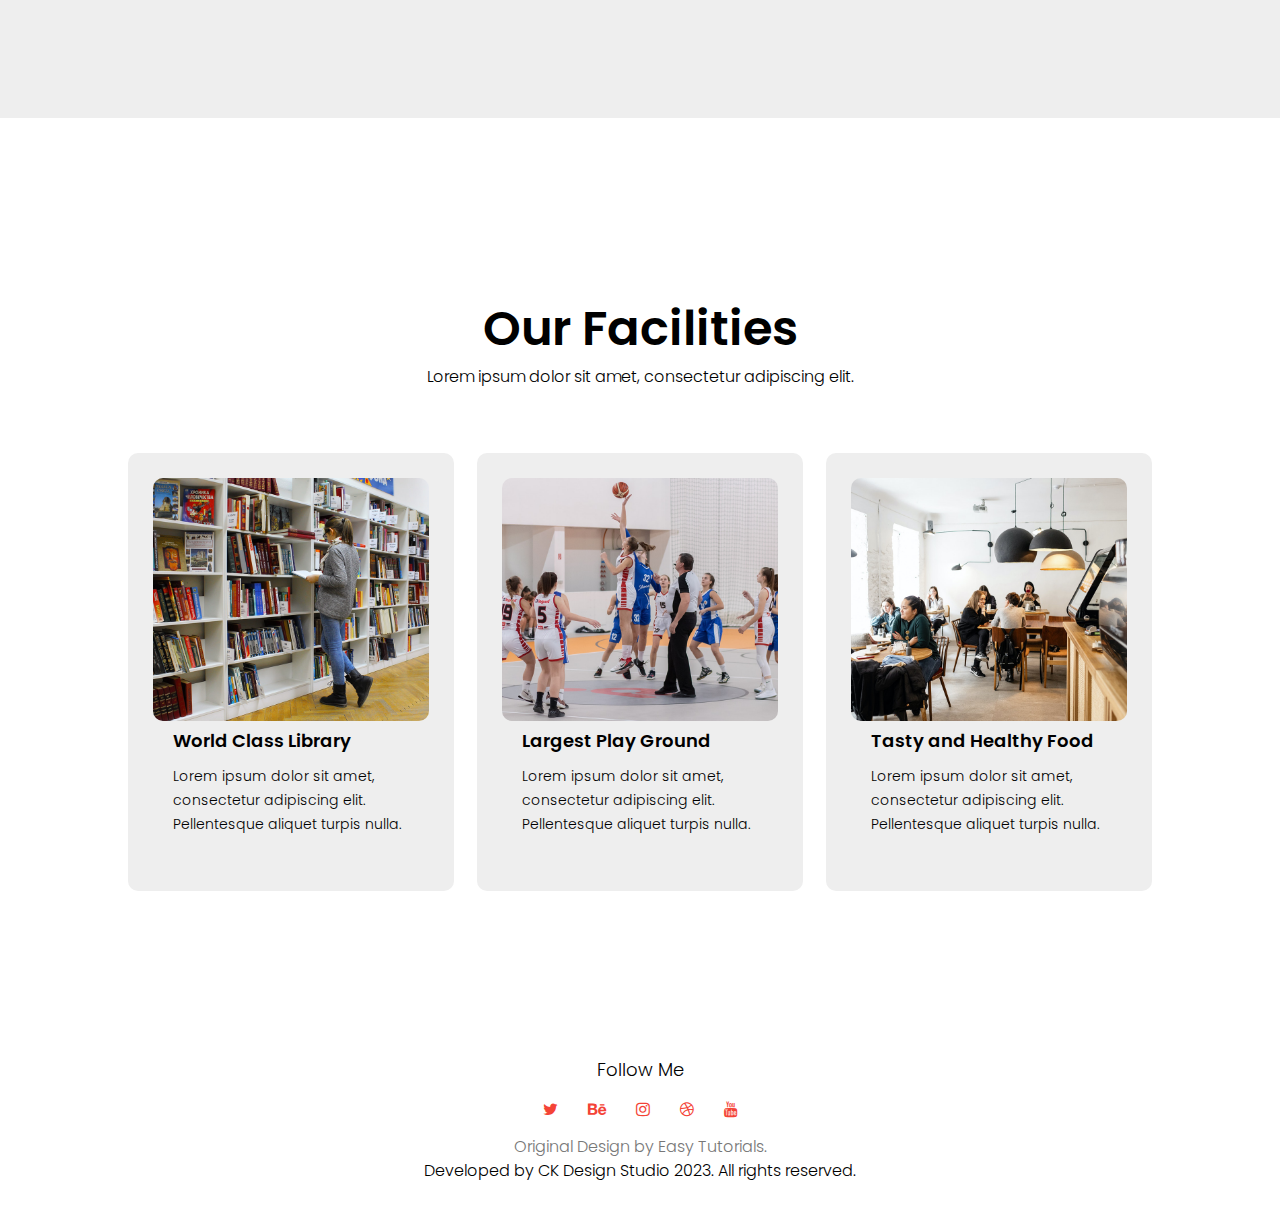
<file: course.html>
<html>
<head>
<meta name="viewport" content="width=device-width, initial-scale=1.0">
<title>Project I've Worked On' - CK Design Studio</title>
<link rel="stylesheet" href="css/style.css">
<link href="https://fonts.googleapis.com/css?family=Poppins:100,200,300,400,600,700&display=swap" rel="stylesheet">
<link rel="stylesheet" href="https://stackpath.bootstrapcdn.com/font-awesome/4.7.0/css/font-awesome.min.css"> 
</head>
<body>
    <section class="sub-header">
        <nav>
            <a href="index.html"><img src="images/logoblue.png"></a>
            <div class="nav-links" id="navLinks">
                <i class="fa fa-close" onclick="hideMenu()"></i>
                <ul>
                    <li><a href="index.html">HOME</a></li>
                    <li><a href="services.html">SERVICES</a></li>
                    <li><a href="course.html">PROJECTS</a></li>
                    <li><a href="blog.html">THE SANDBOX</a></li>
                    <li><a href="contact.html">CONTACT</a></li>
                </ul>
            </div>
            <i class="fa fa-bars" onclick="showMenu()"></i>
        </nav>
        <h1>My Projects</h1>
    </section>


    <!---------- projects ----------->

    <section class="course">
        <h1>Courses We Offer</h1>
        <p>Lorem ipsum dolor sit amet, consectetur adipiscing elit.</p>
        <div class="row">
            <div class="course-col">
                <h3>Intermediate</h3>
                <p>Lorem ipsum dolor sit amet, consectetur adipiscing elit. Pellentesque aliquet turpis nulla, eleifend faucibus est sollicitudin ut. Maecenas ut venenatis ex, et dapibus purus Donec sit.</p>
            </div>
            <div class="course-col">
                <h3>Degree</h3>
                <p>Lorem ipsum dolor sit amet, consectetur adipiscing elit. Pellentesque aliquet turpis nulla, eleifend faucibus est sollicitudin ut. Maecenas ut venenatis ex, et dapibus purus Donec sit.</p>
            </div>
            <div class="course-col">
                <h3>Post Graduation</h3>
                <p>Lorem ipsum dolor sit amet, consectetur adipiscing elit. Pellentesque aliquet turpis nulla, eleifend faucibus est sollicitudin ut. Maecenas ut venenatis ex, et dapibus purus Donec sit.</p>
            </div>
        </div>
    </section>

    <!---------- Facilities ---------->

    <section class="facility">
        <h1>Our Facilities</h1>
        <p>Lorem ipsum dolor sit amet, consectetur adipiscing elit.</p>
        <div class="row">
            <div class="facility-col">
                <img src="images/library.png">
                <h3>World Class Library</h3>
                <p>Lorem ipsum dolor sit amet, consectetur adipiscing elit. Pellentesque aliquet turpis nulla.</p>
            </div>
            <div class="facility-col">
                <img src="images/basketball.png">
                <h3>Largest Play Ground</h3>
                <p>Lorem ipsum dolor sit amet, consectetur adipiscing elit. Pellentesque aliquet turpis nulla.</p>
            </div>
            <div class="facility-col">
                <img src="images/cafeteria.png">
                <h3>Tasty and Healthy Food</h3>
                <p>Lorem ipsum dolor sit amet, consectetur adipiscing elit. Pellentesque aliquet turpis nulla.</p>
            </div>
        </div>
    </section>

    <!-------- footer ---------->

    <section class="footer">
        <h4>Follow Me</h4>        
        <div class="icons">
            <a href="https://twitter.com/CKDesignStudio1"<i class="fa fa-twitter"></i></a>
            <a href="https://www.behance.net/ckdesignstudio"<i class="fa fa-behance"></i></a>
            <a href="https://www.instagram.com/ckdesignstudio6/"<i class="fa fa-instagram"></i></a>
            <a href="https://dribbble.com/ckdesignstudio"<i class="fa fa-dribbble"></i></a>
            <a href="https://www.youtube.com/channel/UCMlxFT2pnmruLQmcMQd4_GA"<i class="fa fa-youtube"></i></a>
        </div>
        <p><a href="https://www.youtube.com/c/EasyTutorialsVideo?sub_confirmation=1" class="footer-link">Original Design by Easy Tutorials.</a><br />Developed by CK Design Studio 2023.  All rights reserved.</p>
    </section>


    <!----JavaScript for toggle menu---->
    <script>
        var navLinks = document.getElementById("navLinks");

        function showMenu() {
            navLinks.style.right = "0";
        }

        function hideMenu() {
            navLinks.style.right = "-200px";
        }
    </script>

</body>
</html>
</file>
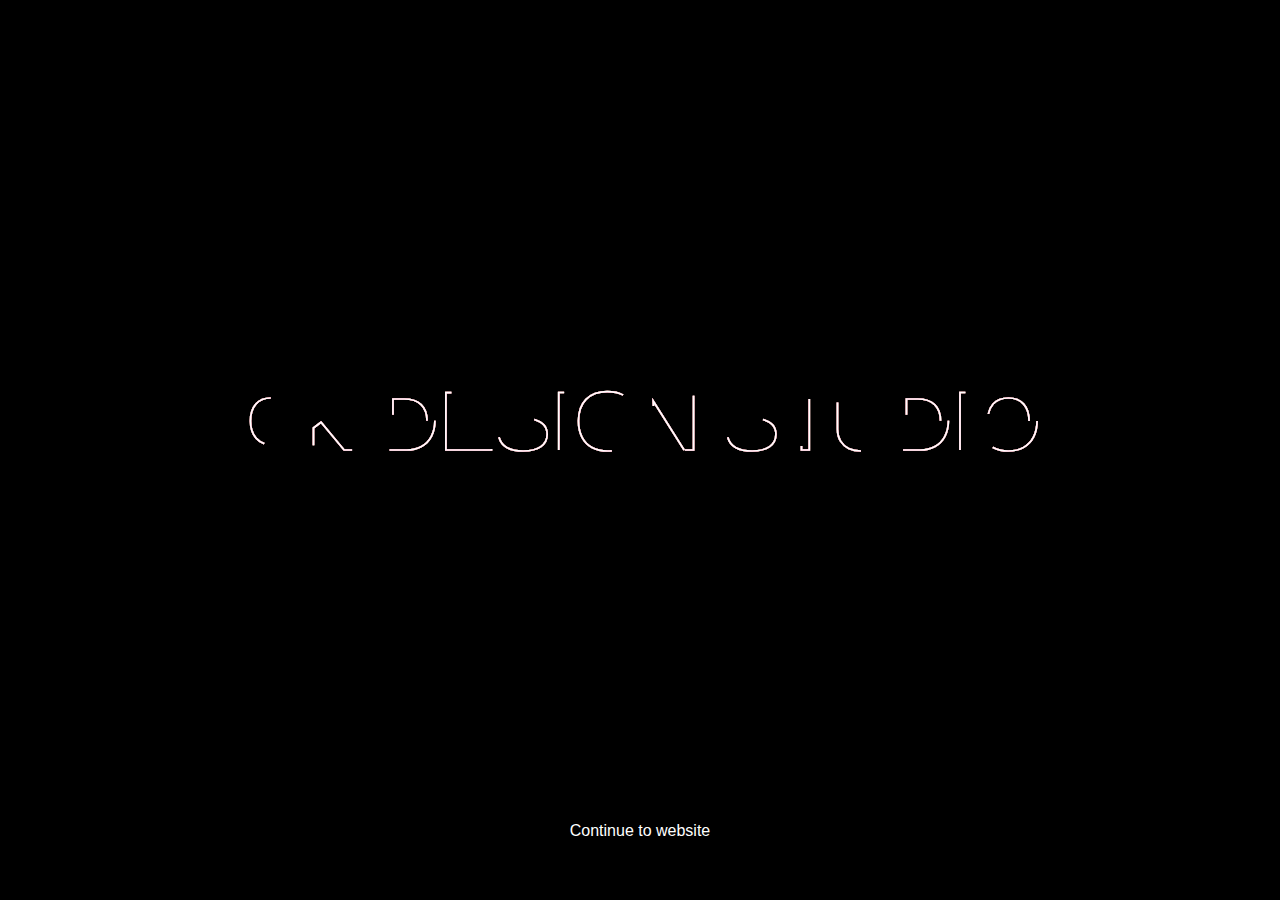
<file: splash.html>
<!DOCTYPE html>
<html>
<head>
    <meta name="viewport" content="width=device-width, initial-scale=1.0">
    <title>Welcome to CK Design Studio</title>
    <link rel="stylesheet" href="css/splash.css">
</head>
<body>
    <div class="container">
        <svg viewBox="0 0 1920 500">
            <text id="mytext" x="50%" y="50%" text-anchor="middle" fill="none">CK DESIGN STUDIO</text>
            <use xlink:href="#mytext" class="copy copy1"></use>
            <use xlink:href="#mytext" class="copy copy2"></use>
            <use xlink:href="#mytext" class="copy copy3"></use>
            <use xlink:href="#mytext" class="copy copy4"></use>
            <use xlink:href="#mytext" class="copy copy5"></use>
        </svg>
    </div>
    <div class="arrow">
        <a href="index.html">Continue to website</a>
    </div>     
</body>
</html>
</file>
<file: css/style.css>
* {
    margin: 0;
    padding: 0;
    font-family: 'Poppins', sans-serif;
}
.header {
    min-height: 100vh;
    width: 100%;
    background-image: url(../images/bg_home.png);
    background-position: center;
    background-size: cover;
    position: relative;
    overflow: hidden;
}


nav {
    display: flex;
    padding: 2% 4%;
    justify-content: space-between;
    align-items: center;
}
    nav img {
        width: 135px;
        cursor: pointer;
    }


.nav-links {
    flex: 1;
    text-align: right;
}
    .nav-links ul li {
        list-style: none;
        display: inline-block;
        padding: 8px 12px;
        position: relative;
        
    }
        .nav-links ul li a {
            color: #fff;
            text-decoration: none;
            font-size: 13px;
            
        }
        .nav-links ul li::after {
            content: '';
            width: 0%;
            height: 2px;
            background: #e91e63;
            display: block;
            margin: auto;
            transition: .5s;
            
        }

.nav-links ul li:hover::after{
    width: 100%;
}
nav .fa{
    display: none;
}

.text-box {
    width: 90%;
    color: #fff;
    position: absolute;
    top: 40%;
    left: 50%;
    transform: translate(-50%, -50%);
    text-align: left;
}
    .text-box h1 {
        font-size: 68px;
        margin: 0 0 10px 30px;
        font-weight: 400;
    }
.text-box p{
    margin: 20px 0 20px;
    font-size: 14px;
    color: #fff;
}
.circular-text {
    width: 60%;
    position: absolute;
    top: 100%;
    left: 50%;
    transform: translate(-50%, -50%);
    text-align: center;
    
}
    .circular-text .loading {
        width: 50%;
        height: auto;
        animation: rotate 3s infinite linear;
        animation-duration: 12s;
    }
@keyframes rotate {
    from {
        transform: rotate(0deg);
    }

    to {
        transform: rotate(359deg);
    }
}
.hero-btn {
    display: inline-block;
    text-decoration: none;
    color: #fff;
    border: 1px solid #e91e63;
    padding: 20px 20px;
    font-size: 18px;
    background: #e91e63;
    border-radius: 5px;
    position: relative;
    cursor: pointer;
    transition: 1s;
    margin: 0 0 20px 30px;
}

    .hero-btn:hover {
        border: 1px solid #fff;
        background: transparent;
    }


@media(max-width: 700px){
    .nav-links ul li
    {
        display: block;
    }
    .nav-links {
        position: absolute;
        background: #e91e63;
        height: 100vh;
        width: 200px;
        top: 0;
        right: -200px;
        text-align: left;
        transition: 0.5s;
        z-index: 3;
    }
    .nav-links ul{
        padding: 30px;
    }
    nav .fa{
        display: block;
        color: #fff;
        margin: 20px;
        font-size: 22px;
        cursor: pointer; 
    }
    .text-box{
        width: 80%;
    }
    .text-box h1 {
        font-size: 32px;
        margin: 0 0 20px 0;
    }
    .hero-btn {
        padding: 15px 15px;
        font-size: 14px;
        margin: 0 0 0 0;
    }
    .circular-text {
        width: 100%;
        position: absolute;
        top: 100%;
        left: 50%;
        transform: translate(-50%, -50%);
        text-align: center;
    }
        .circular-text .loading {
            width: 80%;
            height: auto;
            animation: rotate 3s infinite linear;
            animation-duration: 12s;
        }
}


/*---------- projects --------*/

.course {
    width: 100%;
    margin: auto;
    text-align: center;
    padding-top: 150px;
    padding-bottom: 10px;
    background: #eeeeee;
}
h1{
    font-size: 48px;
    font-weight: 600;
}

h4 {
    font-size: 18px;
    font-weight: 300;
}

p{
    font-size: 16px;
    font-weight: 300;
    line-height: 24px;
    margin-left: 20px;
    margin-right: 20px;
   
}

.row{
    margin: 5% 10% 5% 10%;
    display: flex;
    justify-content: space-between;  
}

.course-col {
    flex-basis: 32%;
    background-image: url(../images/bg_courses.png);
    border-radius: 10px;
    margin-bottom: 5%;
    padding: 40px;
    box-sizing: border-box;
    transition: .50s;
    text-align: left;
}

.course-col-btn {
    display: inline-block;
    text-decoration: none;
    text-align: left;
    margin-top: 10px;
    color: #e91e63;
    border: 0px solid #e91e63;
    padding: 20px;
    font-size: 14px;
    position: relative;
    cursor: pointer;
    transition: 1s;
}

    .course-col-btn:hover {
        color: rgba(0,0,0,0.7);
    }

h3 {
    text-align: center;
    font-weight: 600;
    margin: 30px auto;
    font-size: 18px;
}
.course-col:hover {
    background-image: url(../images/bg_courses2.png);
    box-shadow: inset -10px -10px 15px rgba(255, 255, 255, 0.90), inset 10px 10px 15px rgba(70, 70, 70, 0.50);
}

@media (max-width:700px){
    .row {
        flex-direction: column;
        margin: 5% 5% 5% 5%
    }
    h1 {
        font-size: 28px;
    }
    h3 {
        text-align: center;
    }

    h4 {
        font-size: 10px;
        margin: 20px 30px 30px 30px;
        text-align: left;

    }

.course {
        padding-top: 75px;
        padding-bottom: 50px;
    }
    .course-col p{
        font-size: 14px;
        margin: 0px;
        text-align: left;
    }
    .course-col-btn {
        text-align: center;
        padding: 0px;
    }
} 

/*---------------- campus ----------------*/

.campus {
    width: 100%;
    margin: auto;
    text-align: center;
    padding-top: 10px;
    padding-bottom: 50px;
    background: #eeeeee;
}
.campus-col {
    flex-basis: 30%;
    background-image: url(../images/bg_black.png);
    border-radius: 10px;
    margin-bottom: 50px;
    padding: 30px;
    box-sizing: border-box;
    box-shadow: inset -10px -10px 15px rgba(255, 255, 255, 0.20), inset 10px 10px 15px rgba(70, 70, 70, 0.25);
    transition: .50s;
    text-align: left;
}

    .campus-col:hover {
        background-image: url(../images/bg_campushover.png);
        box-shadow: inset -10px -10px 15px rgba(255, 255, 255, 0.90), inset 10px 10px 15px rgba(70, 70, 70, 0.50);
    }
.responsive {
    width: 100%;
    height: auto;
}
/*-------------- Facilities ----------------*/

.facility{
    width: 100%;
    margin: auto;
    text-align: center;
    padding-top: 175px;
}
.facility-col {
    flex-basis: 27%;
    border-radius: 10px;
    margin-bottom: 5%;
    text-align: left;
    background: #eeeeee;
    padding: 25px;
    cursor: pointer;
}
    .facility-col:hover {
        background-image: url(../images/bg_facilityhover.png);
        box-shadow: inset -10px -10px 15px rgba(70, 70, 70, 0.10), inset 10px 10px 15px rgba(70, 70, 70, 0.50);
    }
.facility-col img{
    width: 100%;
    border-radius: 10px;
}
.facility-col h3{
    margin-top: 6px;
    margin-bottom: 10px;
    text-align: left;
    margin-left: 20px;
}

.facility-col p{
    margin-bottom: 30px;
    font-size: 14px;
}

@media(max-width:700px) {
    .facility {
        padding-top: 80px; 
    }
}

/*---------------- testimonials ------------------*/

.testimonials{
    width: 100%;
    margin: auto;
    padding-top: 10px;
    text-align: center;
}

.testimonial-col {
    flex-basis: 40%;
    border-radius: 10px;
    margin-bottom: 5%;
    text-align: left;
    background: #eeeeee;
    padding: 50px;
    cursor: pointer;
    display: flex;
}
.testimonial-col:hover {
    background-image: url(../images/bg_courses2.png);
    box-shadow: inset -10px -10px 15px rgba(70, 70, 70, 0.10), inset 10px 10px 15px rgba(70, 70, 70, 0.50);
}
.testimonial-col img{
    height: 40px;
    margin-left: 5px;
    margin-right: 30px;
    border-radius: 50%;
}
.testimonial-col p {
    margin-left: 0px;
}
.testimonial-col h3{
    margin-top: 15px;
    text-align: left;
}
    .testimonial-col .fa {
        color: #01C4FF;
    }

@media(max-width:700px){
    .testimonial-col {
        padding: 5px;       
    }

        .testimonial-col p {
            padding-top: 10px;
        }

    .testimonial-col img{
        margin-left: 10px;
        margin-right: 15px;
        padding-top: 10px;
    }
        .testimonial-col .fa {
            color: #01C4FF;
            padding-bottom: 20px;
        }
}

/*-------- Call To Action ----------*/


.cta {
    margin: 50px auto 50px;
    max-width: 80%;
    background-image: linear-gradient(rgba(0,0,0,0.7),rgba(0,0,0,0.7)),url(../images/banner2.jpg);
    background-position: center center;
    background-attachment: fixed;
    background-size: cover;
    border-radius: 10px;
    text-align: center;
    padding: 100px;
}
    .cta h1 {
        color: #fff;
        margin-bottom: 40px;
        padding: 0;
        text-align: center;
    }

.cta-btn {
    display: inline-block;
    text-decoration: none;
    color: #fff;
    border: 1px solid #e91e63;
    padding: 20px 40px;
    font-size: 16px;
    background: #e91e63;
    border-radius: 5px;
    position: relative;
    cursor: pointer;
    transition: 1s;
}
    .cta-btn:hover {
        border: 1px solid #fff;
        background: transparent;
    }

@media(max-width:700px) {
    .cta {
        margin: 0px auto 0px;
        border-radius: 0px;
        max-width: 60%;
    }
    .cta h1 {
        font-size: 20px;
        padding: 0px;
        } 
}


/*--------------Footer---------------*/
.footer {
    width: 100%;
    text-align: center;
    padding-top: 50px;
    padding-bottom: 40px;
}
    .footer h3 {
        margin-bottom: 10px;
        margin-top: 20px;
        font-weight: 600;
        font-size: 30px;
        text-align: center;
    }
    .footer p a {
        text-decoration: none;
    }

.icons .fa{
    color: #f44336;
    margin: 0 13px;
    cursor: pointer;
    padding: 18px 0;
    text-decoration: none;
}
.fa-heart-o{
    color: #f44336;
}

@media(max-width:700px) {
    .footer {
        width: 90%;
        padding: 20px;
    }
}

/*--------------- About Us Page --------------*/


.sub-header {
    height: 100vh;
    width: 100%;
    background-image: url(../images/bg_innerpages.png);
    background-position: center;
    background-size: cover;
    text-align: center;
    position: relative;
    overflow: hidden;
    color: #fff;
}


.sub-header h1 {
    margin-top: 35vh;
   
}
.about-us {
    width: 80%;
    margin: auto;
    padding-top: 80px;
    padding-bottom: 50px;
}

.about-col {
    flex-basis: 48%;
    padding: 30px 2px;
}
.about-col h1{
    padding-top: 0;
}
.about-col p{
    padding: 15px 0 25px;
}

.hero-btn.red-btn{
    border: 1px solid #f44336;
    background: transparent;
    color: #f44336;
}
.hero-btn.red-btn:hover{
    border: 1px solid #f44336;
    background: #f44336;
    color: #fff;
}
.hero-btn.red-btn::after{
    background: #f44336;
}
.hero-btn.red-btn::before{
    background: #f44336;
}
.content-image{
    flex-basis: 50%;
}
.about-col img{
    width: 100%;
}

/*---------- Blog Page -------------*/

.blog-content {
    width: 80%;
    margin: auto;
    padding: 60px 0;
    background: #eeeeee;
}
.blog-left {
    flex-basis: 65%;
}
.blog-right{
    flex-basis: 32%;
}
.blog-left img{
    width: 100%;
}
.blog-left h2{
    color: #222;
    font-weight: 600;
    margin: 30px 0;
}
.blog-left p{
    color: #999;
    padding: 0;
}

.blog-right h3{
    background: #f44336;
    color: #fff;
    padding: 7px 0;
    font-size: 16px;
    margin-bottom: 20px;
}
.blog-right div{
    display: flex;
    align-items: center;
    justify-content: space-between;
    color: #555;
    padding: 8px;
    box-sizing: border-box;
}

.comment-box{
    border: 1px solid #ccc;
    margin: 50px 0;
    padding: 10px 20px;
}

.comment-box h3{
    text-align: left;
}
.comment-form input, .comment-form textarea{
    width: 100%;
    padding: 10px;
    margin: 15px 0;
    box-sizing: border-box;
    border: none;
    outline: none;
    background: #f0f0f0;
}
.comment-form button{
    margin: 10px 0;
}


@media (max-width:700px){
    
    .sub-header h1{
        font-size: 32px;
    }
} 


/*------- Contact Us Page ------------*/

.location{
    width: 80%;
    margin: auto;
    padding: 80px 0;
}
    .location iframe {
        width: 100%;
    }

.contact-us {
    width: 80%;
    margin: auto;
}
.contact-col{
    flex-basis: 48%;
    margin-bottom: 30px;
}

.contact-col div{
    display: flex;
    align-items: center;
    margin-bottom: 40px;
}

.contact-col div .fa{
    font-size: 28px;
    color: #f44336;
    margin: 10px;
    margin-right: 30px;
}
    
.contact-col div p{
    padding: 0;
}
.contact-col div h5{
    font-size: 20px;
    margin-bottom: 5px;
    color: #555;
    font-weight: 400;
    
}
.contact-col input, .contact-col textarea{
    width: 100%;
    padding: 15px;
    margin-bottom: 17px;
    outline: none;
    border: 1px solid #ccc;
}

.footer-link{
    text-decoration: none;
    color: #777;
}

@media (max-width:700px) {

    .contact-us {
        width: 90%;
    }
        .contact-col div h5{
        font-size: 15px;
    }

}
</file>
<file: css/splash.css>
*{
    margin: 0;
    padding: 0;
    box-sizing: border-box;
    font-family: 'poppins', sans-serif;
}
.container {
    width: 100%;
    min-height: 100vh;
    display: flex;
    align-items: center;
    justify-content: center;
    padding: 50px 8%;
    background: #000;
}
svg{
    font-size: 150px;
}
.copy{
    fill: none;
    stroke: #fff;
    stroke-width: 3px;
    stroke-dasharray: 8% 30%;
    stroke-dashoffset: 0%;
    animation: textanimation 6s linear infinite;
}
@keyframes textanimation {
    100%{
        stroke-dashoffset: -35%;
    }
}
.copy1 {
    stroke: #7CC1E8;
    animation-delay: -1s;
}
.copy2 {
    stroke: #C5CD53;
    animation-delay: -2s;
}
.copy3 {
    stroke: #807c78;
    animation-delay: -3s;
}
.copy4 {
    stroke: #e91e63;
    animation-delay: -4s;
}
.copy5 {
    stroke: #ffffff;
    animation-delay: -5s;
}
.arrow {
    display: flex;
    align-items: center;
    justify-content: center;
    position: absolute;
    bottom: 60px;
    width: 100%;
    
}
.arrow a {
        color: #fff;
        text-decoration: none;
}
</file>
